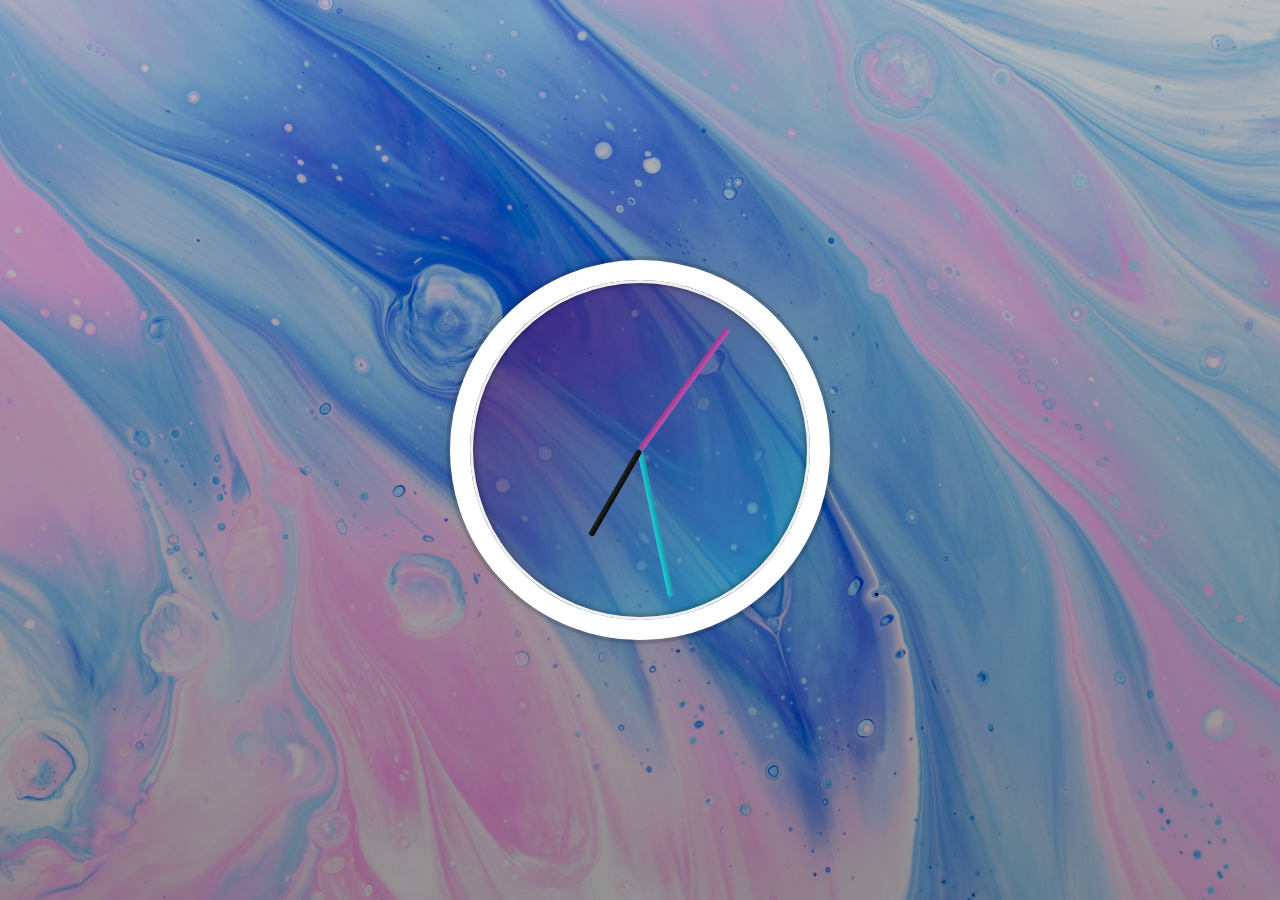
<file: 02-CSS-JS-Clock/index.html>
<!DOCTYPE html>
<html lang="en">
  <head>
    <meta charset="UTF-8" />
    <title>JS + CSS Clock</title>
  </head>
  <body>
    <div class="clock">
      <div class="clock-face">
        <div class="hand hour-hand"></div>
        <div class="hand min-hand"></div>
        <div class="hand second-hand"></div>
      </div>
    </div>

    <style>
      html {
        background-image: linear-gradient(
            rgba(0, 0, 0, 0.158),
            rgba(0, 0, 0, 0.35)
          ),
          url(back.jpg);
        background-size: cover;
        font-family: 'helvetica neue';
        text-align: center;
        font-size: 10px;
      }

      body {
        margin: 0;
        font-size: 2rem;
        display: flex;
        flex: 1;
        min-height: 100vh;
        align-items: center;
      }

      .clock {
        width: 30rem;
        height: 30rem;
        border: 20px solid white;
        border-radius: 50%;
        margin: 50px auto;
        position: relative;
        padding: 2rem;
        background: linear-gradient(135deg, #5a247a9a 20%, #1bcfdf8c 100%);
        box-shadow: 0 0 0 4px rgba(0, 0, 0, 0.1), inset 0 0 0 3px #efefef,
          inset 0 0 10px black, 0 0 10px rgba(0, 0, 0, 0.2);
      }

      .clock-face {
        position: relative;
        width: 100%;
        height: 100%;
        transform: translateY(
          -3px
        ); /* account for the height of the clock hands */
      }

      .hand {
        width: 50%;
        height: 6px;
        background: black;
        position: absolute;
        top: 50%;
        transform: rotate(90deg); /* so all hands start at 12:00 */
        transform-origin: 100%;
        transition: all 0.05s;
        transition-timing-function: cubic-bezier(0.1, 2.7, 0.58, 1);
        border-radius: 4px;
      }

      .second-hand {
        background: linear-gradient(0deg, #1c9eaa 20%, #1bcfdf 100%);
      }

      .min-hand {
        background: linear-gradient(0deg, #a33d8d 20%, #bb56b6 100%);
      }

      .hour-hand {
        z-index: 10;
        width: 33%;
        left: 17%;
        background: linear-gradient(0deg, #0f0f0f 20%, #252325 100%);
      }
    </style>

    <script>
      const elements = {
        secondHand: document.querySelector('.second-hand'),
        minuteHand: document.querySelector('.min-hand'),
        hourHand: document.querySelector('.hour-hand'),
      };

      function setDate() {
        const now = new Date();

        const seconds = now.getSeconds();
        const minutes = now.getMinutes();
        const hour = now.getHours();

        // seconds
        const secondsDegrees = (seconds / 60) * 360 + 90; // because we set original deg to 90deg
        elements.secondHand.style.transform = `rotate(${secondsDegrees}deg)`;

        // mins
        const minutesDegrees = (minutes / 60) * 360 + 90;
        elements.minuteHand.style.transform = `rotate(${minutesDegrees}deg)`;

        // hours
        const hoursDegrees = (hour / 12) * 360 + 90;
        elements.hourHand.style.transform = `rotate(${hoursDegrees}deg)`;
      }

      setInterval(setDate, 1000);
    </script>
  </body>
</html>
</file>
